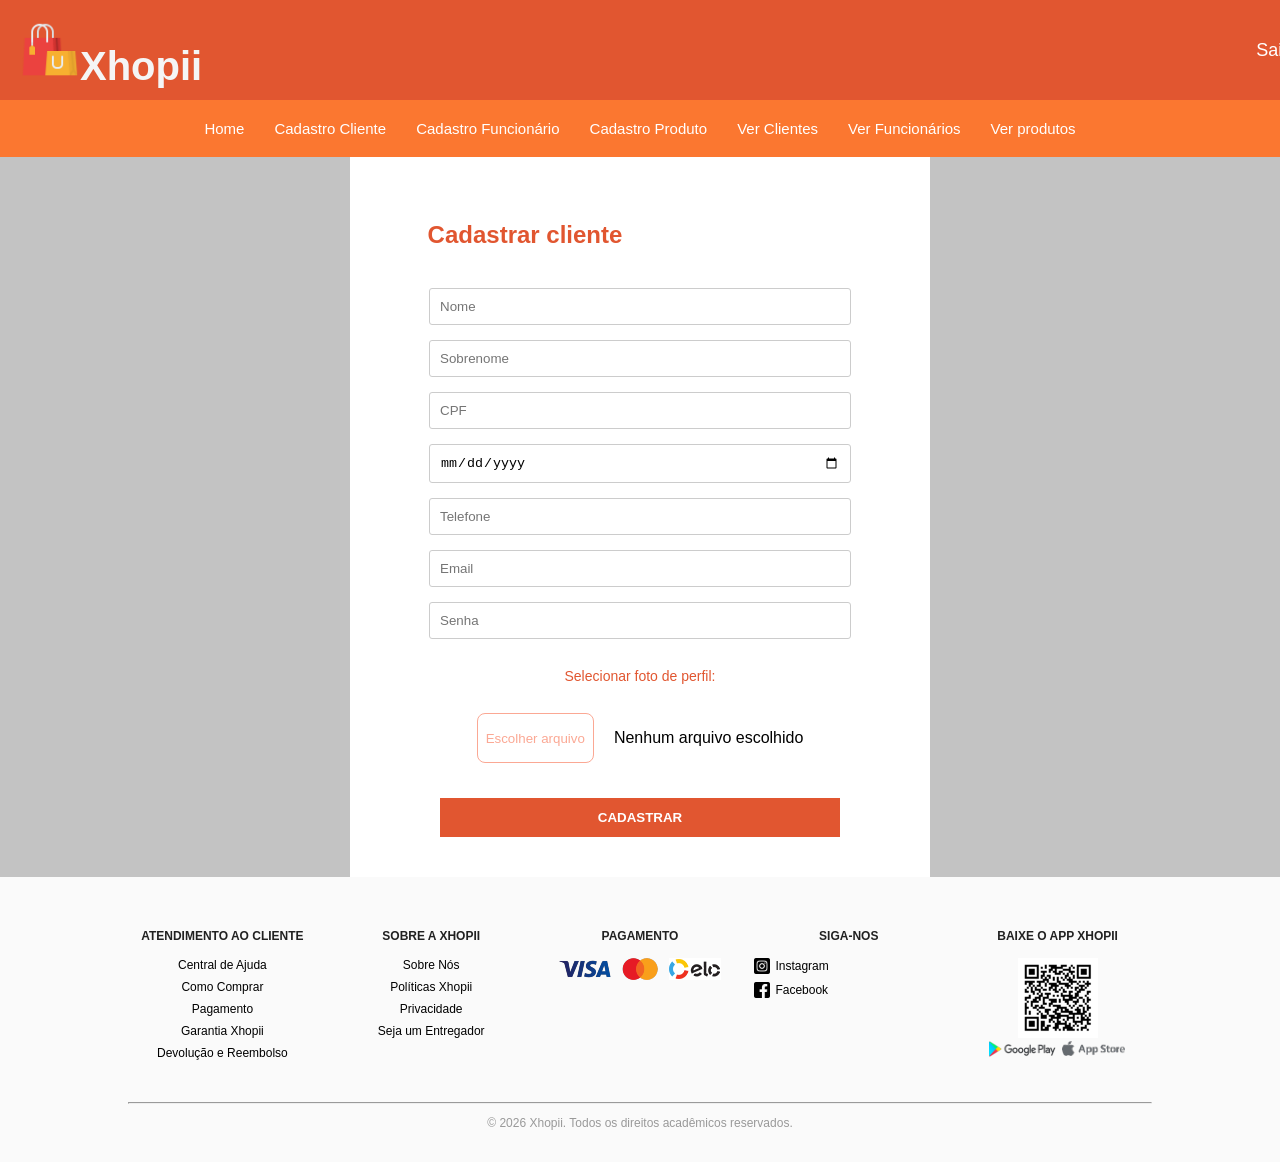
<file: View/cadastrarCliente.html>
<!DOCTYPE html>
<html lang="pt-BR">
<head>

    <meta charset="UTF-8">
    <meta name="viewport" content="width=device-width, initial-scale=1.0">
    <title>Xhopii</title>

    <link rel="shortcut icon" href="../assets/logo.png" type="image/x-icon">

    <link rel="stylesheet" href="../assets/img/cadastrarCliente.css">

</head>

<body class="body">
    
    <!--Início Cabeçalho-->
    
    <header>
        <div class="cabecalho">
            <img class="tamanho-img-logo" src="../assets/img/logo.png">

            <h1>Xhopii</h1>

            <p>Sair</p>
        </div>

    </header>

    <!--Fim cabeçalho-->

       <!--Início barra de navegação-->

    <nav class="barra-navegacao">

        <section class="itens-navegacao">
            <h4>Home</h4>
            <h4>Cadastro Cliente</h4>
            <h4>Cadastro Funcionário</h4>
            <h4>Cadastro Produto</h4>
            <h4>Ver Clientes</h4>
            <h4>Ver Funcionários</h4>
            <h4>Ver produtos</h4>
        </section>

    </nav>

    <!--Fim barra de navegação-->

    <!--Início corpo principal-->

    <article id="corpo-principal">
    
        <section class="tela-branca-formulario">
            
            <form class="formatacao-campos" id="margem-formulario">

                <p id="texto-cadastrar">Cadastrar cliente</p>

                <input type="text" id="nome1" name="nome" placeholder="Nome">

                <input type="text" id="sobrenome" name="sobrenome" placeholder="Sobrenome">

                <input type="string" id="CPF" name="CPF" placeholder="CPF">

                <input type="date" id="dt_nascimento" name="nascimento">

                <input type="string" id="telefone" name="telefone" placeholder="Telefone">

                <input type="string" id="email" name="email" placeholder="Email">

                <input type="password" id="senha" name="senha" placeholder="Senha">

                <p id="texto-botao">Selecionar foto de perfil:</p>

                <div id="botao-arquivo-texto">

                    <button id="botao-arquivo">Escolher arquivo</button>
                    <p>Nenhum arquivo escolhido</p>

                </div>

                <button id="botao-cadastrar">Cadastrar</button>

            </form>


        </section>
    </article>
    <!--Fim do corpo principal-->

    <!--Início rodapé-->
        <footer class="rodape_detalhado">
        <div class="container_footer">
            <div class="coluna_footer">
                <h3>ATENDIMENTO AO CLIENTE</h3>
                <ul>
                    <li>Central de Ajuda</li>
                    <li>Como Comprar</li>
                    <li>Pagamento</li>
                    <li>Garantia Xhopii</li>
                    <li>Devolução e Reembolso</li>
                </ul>
            </div>

            <div class="coluna_footer">
                <h3>SOBRE A XHOPII</h3>
                <ul>
                    <li>Sobre Nós</li>
                    <li>Políticas Xhopii</li>
                    <li>Privacidade</li>
                    <li>Seja um Entregador</li>
                </ul>
            </div>

            <div class="coluna_footer">
                <h3>PAGAMENTO</h3>
                <div class="grid_pagamento">
                    <img src="../assets/img/logo-visa.png" alt="Visa">
                    <img src="../assets/img/logo-mastercard.png" alt="Master">
                    <img src="../assets/img/logo-elo.png" alt="Elo">
                </div>
            </div>

            <div class="coluna_footer">
                <h3>SIGA-NOS</h3>
                <ul class="redes_sociais_lista">
                    <li><img src="../assets/img/logo-instagram.png"> Instagram</li>
                    <li><img src="../assets/img/logo-facebook.png"> Facebook</li>
                </ul>
            </div>

            <div class="coluna_footer">
                <h3>BAIXE O APP XHOPII</h3>
                <div class="container_qrcode">
                    <img src="../assets/img/qr-code.png" alt="QR Code" class="img_qr">
                    <div class="apps_links">
                        <img src="../assets/img/logo-google-play.png" alt="Google Play">
                        <img src="../assets/img/logo-store-apple.png" alt="App Store">
                    </div>
                </div>
            </div>
        </div>
        <div class="copyright">
            <hr>
            <p>&copy; 2026 Xhopii. Todos os direitos acadêmicos reservados.</p>
        </div>
    </footer>

    <!--Fim rodapé-->


    
</body>
</html>
</file>
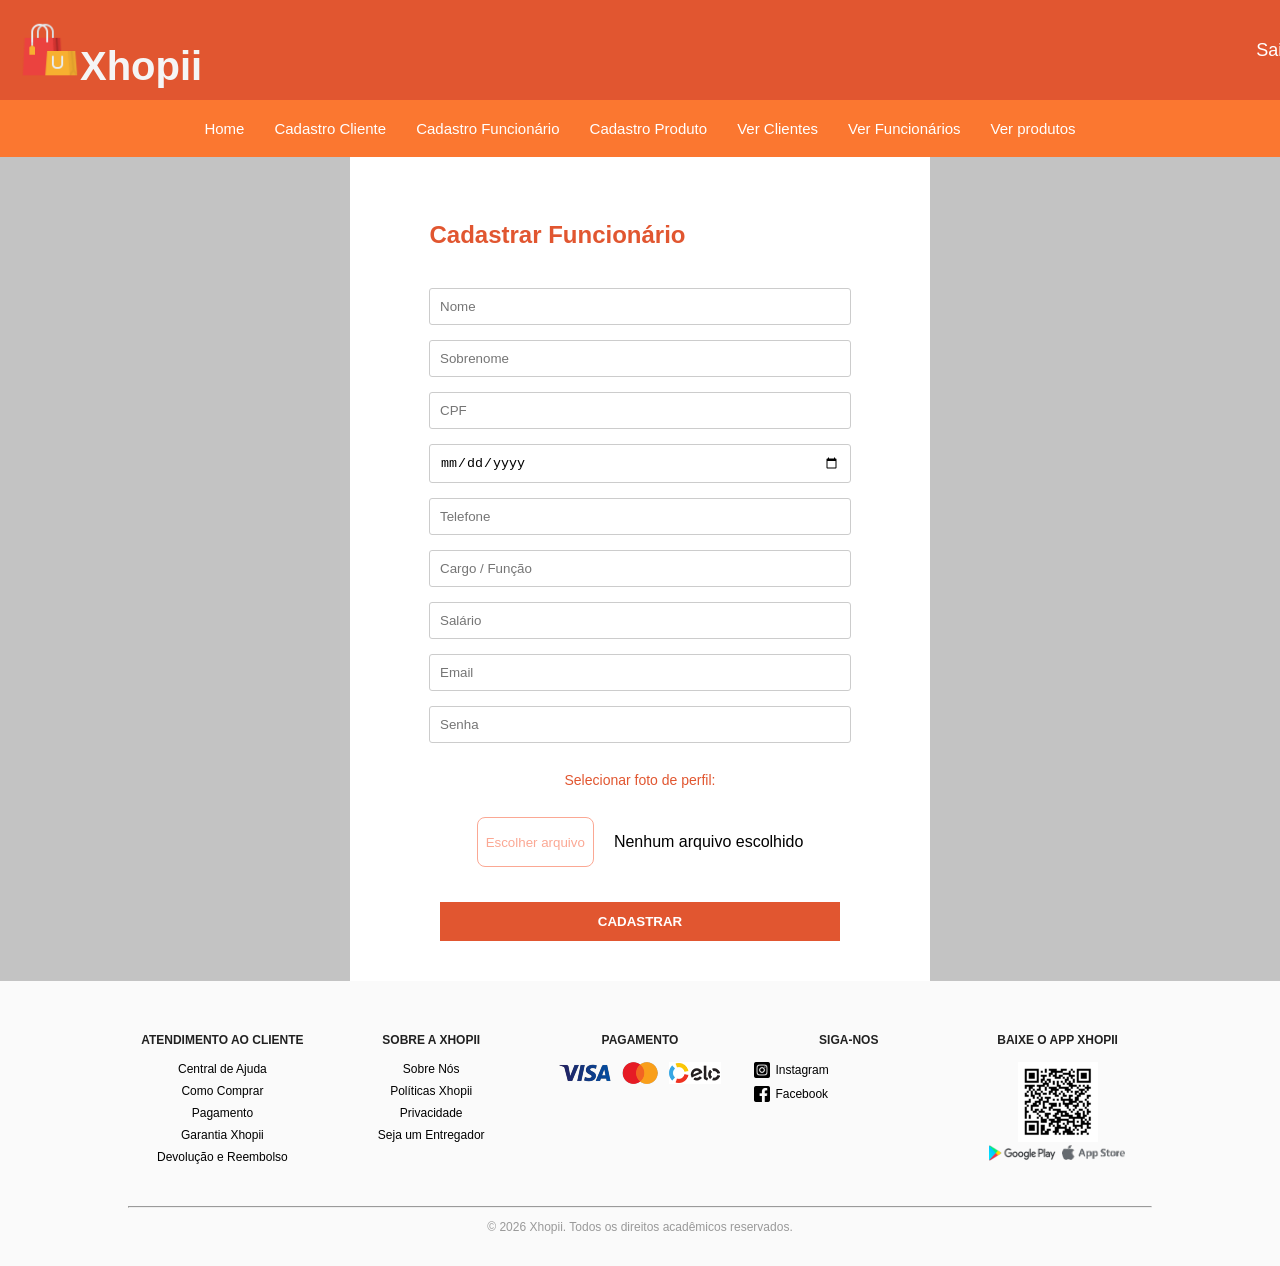
<file: View/cadastrarFuncionario.html>
<!DOCTYPE html>
<html lang="pt-BR">
<head>

    <meta charset="UTF-8">
    <meta name="viewport" content="width=device-width, initial-scale=1.0">
    <title>Xhopii</title>

    <link rel="shortcut icon" href="../assets/logo.png" type="image/x-icon">

    <link rel="stylesheet" href="../assets/img/cadastrarFuncionario.css">

</head>

<body class="body">
    
    <!--Início Cabeçalho-->
    
    <header>
        <div class="cabecalho">
            <img class="tamanho-img-logo" src="../assets/img/logo.png">

            <h1>Xhopii</h1>

            <p>Sair</p>
        </div>

    </header>

    <!--Fim cabeçalho-->

       <!--Início barra de navegação-->

    <nav class="barra-navegacao">

        <section class="itens-navegacao">
            <h4>Home</h4>
            <h4>Cadastro Cliente</h4>
            <h4>Cadastro Funcionário</h4>
            <h4>Cadastro Produto</h4>
            <h4>Ver Clientes</h4>
            <h4>Ver Funcionários</h4>
            <h4>Ver produtos</h4>
        </section>

    </nav>

    <!--Fim barra de navegação-->

    <!--Início corpo principal-->

    <article id="corpo-principal">
    
        <section class="tela-branca-formulario">
            
            <form class="formatacao-campos" id="margem-formulario">

                <p id="texto-cadastrar">Cadastrar Funcionário</p>

                <input type="text" id="nome1" name="nome" placeholder="Nome">

                <input type="text" id="sobrenome" name="sobrenome" placeholder="Sobrenome">

                <input type="string" id="CPF" name="CPF" placeholder="CPF">

                <input type="date" id="dt_nascimento" name="nascimento">

                <input type="string" id="telefone" name="telefone" placeholder="Telefone">

                <input type="string" id="cargo" name="cargo" placeholder="Cargo / Função">

                <input type="int" id="salario" name="salario" placeholder="Salário">

                <input type="string" id="email" name="email" placeholder="Email">

                <input type="password" id="senha" name="senha" placeholder="Senha">

                <p id="texto-botao">Selecionar foto de perfil:</p>

                <div id="botao-arquivo-texto">

                    <button id="botao-arquivo">Escolher arquivo</button>
                    <p>Nenhum arquivo escolhido</p>

                </div>

                <button id="botao-cadastrar">Cadastrar</button>

            </form>


        </section>
    </article>
    <!--Fim do corpo principal-->

    <!--Início rodapé-->
        <footer class="rodape_detalhado">
        <div class="container_footer">
            <div class="coluna_footer">
                <h3>ATENDIMENTO AO CLIENTE</h3>
                <ul>
                    <li>Central de Ajuda</li>
                    <li>Como Comprar</li>
                    <li>Pagamento</li>
                    <li>Garantia Xhopii</li>
                    <li>Devolução e Reembolso</li>
                </ul>
            </div>

            <div class="coluna_footer">
                <h3>SOBRE A XHOPII</h3>
                <ul>
                    <li>Sobre Nós</li>
                    <li>Políticas Xhopii</li>
                    <li>Privacidade</li>
                    <li>Seja um Entregador</li>
                </ul>
            </div>

            <div class="coluna_footer">
                <h3>PAGAMENTO</h3>
                <div class="grid_pagamento">
                    <img src="../assets/img/logo-visa.png" alt="Visa">
                    <img src="../assets/img/logo-mastercard.png" alt="Master">
                    <img src="../assets/img/logo-elo.png" alt="Elo">
                </div>
            </div>

            <div class="coluna_footer">
                <h3>SIGA-NOS</h3>
                <ul class="redes_sociais_lista">
                    <li><img src="../assets/img/logo-instagram.png"> Instagram</li>
                    <li><img src="../assets/img/logo-facebook.png"> Facebook</li>
                </ul>
            </div>

            <div class="coluna_footer">
                <h3>BAIXE O APP XHOPII</h3>
                <div class="container_qrcode">
                    <img src="../assets/img/qr-code.png" alt="QR Code" class="img_qr">
                    <div class="apps_links">
                        <img src="../assets/img/logo-google-play.png" alt="Google Play">
                        <img src="../assets/img/logo-store-apple.png" alt="App Store">
                    </div>
                </div>
            </div>
        </div>
        <div class="copyright">
            <hr>
            <p>&copy; 2026 Xhopii. Todos os direitos acadêmicos reservados.</p>
        </div>
    </footer>

    <!--Fim rodapé-->


    
</body>
</html>
</file>
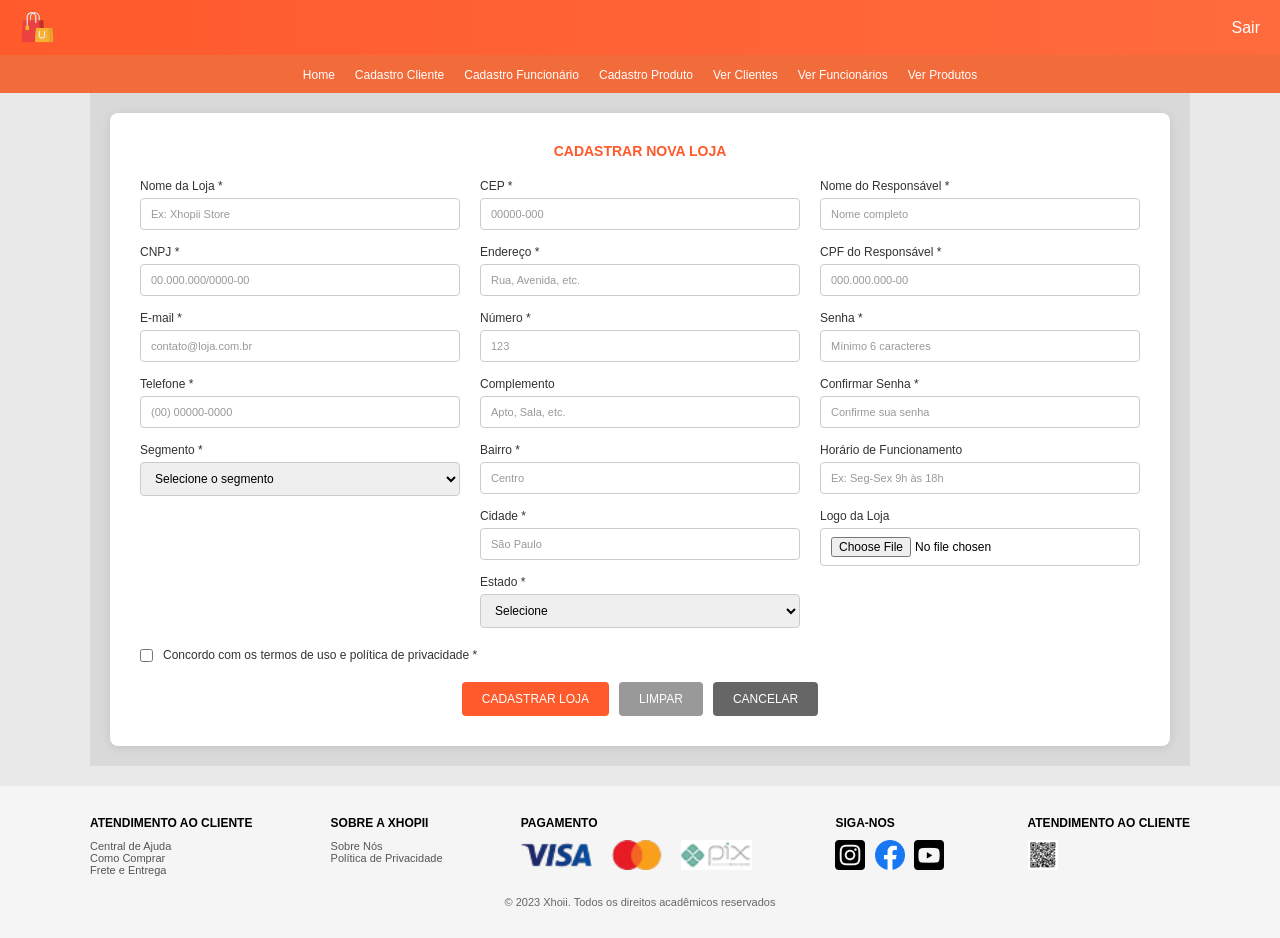
<file: View/cadastrarloja.html>
<!DOCTYPE html>
<html lang="pt-BR">
<head>
    <meta charset="UTF-8">
    <meta name="viewport" content="width=device-width, initial-scale=1.0">
    <title>Xhopii - Cadastrar Loja</title>
    <link rel="stylesheet" href="../assets/img/style5.css">
</head>
<body>

    <header class="topo">
        <div class="logo-area">
            <img src="../assets/img/logo.png" alt="Logo Xhopii">
            <span>Sair</span>
        </div>

        <nav>
            <ul class="menu">
                <li><a href="#">Home</a></li>
                <li><a href="#">Cadastro Cliente</a></li>
                <li><a href="#">Cadastro Funcionário</a></li>
                <li><a href="#">Cadastro Produto</a></li>
                <li><a href="#">Ver Clientes</a></li>
                <li><a href="#">Ver Funcionários</a></li>
                <li><a href="#">Ver Produtos</a></li>
            </ul>
        </nav>
    </header>

    <main>
        <section class="cadastro-section">
            <div class="cadastro-container">
                <h2>CADASTRAR NOVA LOJA</h2>
                
                <form class="form-cadastro" id="formCadastroLoja">
                    <div class="form-grid">
                        <!-- Coluna 1 -->
                        <div class="form-coluna">
                            <div class="form-grupo">
                                <label for="nomeLoja">Nome da Loja *</label>
                                <input type="text" id="nomeLoja" name="nomeLoja" required placeholder="Ex: Xhopii Store">
                            </div>

                            <div class="form-grupo">
                                <label for="cnpj">CNPJ *</label>
                                <input type="text" id="cnpj" name="cnpj" required placeholder="00.000.000/0000-00">
                            </div>

                            <div class="form-grupo">
                                <label for="email">E-mail *</label>
                                <input type="email" id="email" name="email" required placeholder="contato@loja.com.br">
                            </div>

                            <div class="form-grupo">
                                <label for="telefone">Telefone *</label>
                                <input type="tel" id="telefone" name="telefone" required placeholder="(00) 00000-0000">
                            </div>

                            <div class="form-grupo">
                                <label for="segmento">Segmento *</label>
                                <select id="segmento" name="segmento" required>
                                    <option value="">Selecione o segmento</option>
                                    <option value="moda">Moda e Vestuário</option>
                                    <option value="eletronicos">Eletrônicos</option>
                                    <option value="moveis">Móveis e Decoração</option>
                                    <option value="alimentos">Alimentos e Bebidas</option>
                                    <option value="esportes">Esportes e Lazer</option>
                                    <option value="beleza">Beleza e Perfumaria</option>
                                    <option value="outros">Outros</option>
                                </select>
                            </div>
                        </div>

                        <!-- Coluna 2 -->
                        <div class="form-coluna">
                            <div class="form-grupo">
                                <label for="cep">CEP *</label>
                                <input type="text" id="cep" name="cep" required placeholder="00000-000">
                            </div>

                            <div class="form-grupo">
                                <label for="endereco">Endereço *</label>
                                <input type="text" id="endereco" name="endereco" required placeholder="Rua, Avenida, etc.">
                            </div>

                            <div class="form-grupo">
                                <label for="numero">Número *</label>
                                <input type="text" id="numero" name="numero" required placeholder="123">
                            </div>

                            <div class="form-grupo">
                                <label for="complemento">Complemento</label>
                                <input type="text" id="complemento" name="complemento" placeholder="Apto, Sala, etc.">
                            </div>

                            <div class="form-grupo">
                                <label for="bairro">Bairro *</label>
                                <input type="text" id="bairro" name="bairro" required placeholder="Centro">
                            </div>

                            <div class="form-grupo">
                                <label for="cidade">Cidade *</label>
                                <input type="text" id="cidade" name="cidade" required placeholder="São Paulo">
                            </div>

                            <div class="form-grupo">
                                <label for="estado">Estado *</label>
                                <select id="estado" name="estado" required>
                                    <option value="">Selecione</option>
                                    <option value="AC">Acre</option>
                                    <option value="AL">Alagoas</option>
                                    <option value="AP">Amapá</option>
                                    <option value="AM">Amazonas</option>
                                    <option value="BA">Bahia</option>
                                    <option value="CE">Ceará</option>
                                    <option value="DF">Distrito Federal</option>
                                    <option value="ES">Espírito Santo</option>
                                    <option value="GO">Goiás</option>
                                    <option value="MA">Maranhão</option>
                                    <option value="MT">Mato Grosso</option>
                                    <option value="MS">Mato Grosso do Sul</option>
                                    <option value="MG">Minas Gerais</option>
                                    <option value="PA">Pará</option>
                                    <option value="PB">Paraíba</option>
                                    <option value="PR">Paraná</option>
                                    <option value="PE">Pernambuco</option>
                                    <option value="PI">Piauí</option>
                                    <option value="RJ">Rio de Janeiro</option>
                                    <option value="RN">Rio Grande do Norte</option>
                                    <option value="RS">Rio Grande do Sul</option>
                                    <option value="RO">Rondônia</option>
                                    <option value="RR">Roraima</option>
                                    <option value="SC">Santa Catarina</option>
                                    <option value="SP">São Paulo</option>
                                    <option value="SE">Sergipe</option>
                                    <option value="TO">Tocantins</option>
                                </select>
                            </div>
                        </div>

                        <!-- Coluna 3 -->
                        <div class="form-coluna">
                            <div class="form-grupo">
                                <label for="nomeResponsavel">Nome do Responsável *</label>
                                <input type="text" id="nomeResponsavel" name="nomeResponsavel" required placeholder="Nome completo">
                            </div>

                            <div class="form-grupo">
                                <label for="cpfResponsavel">CPF do Responsável *</label>
                                <input type="text" id="cpfResponsavel" name="cpfResponsavel" required placeholder="000.000.000-00">
                            </div>

                            <div class="form-grupo">
                                <label for="senha">Senha *</label>
                                <input type="password" id="senha" name="senha" required placeholder="Mínimo 6 caracteres">
                            </div>

                            <div class="form-grupo">
                                <label for="confirmarSenha">Confirmar Senha *</label>
                                <input type="password" id="confirmarSenha" name="confirmarSenha" required placeholder="Confirme sua senha">
                            </div>

                            <div class="form-grupo">
                                <label for="horarioFuncionamento">Horário de Funcionamento</label>
                                <input type="text" id="horarioFuncionamento" name="horarioFuncionamento" placeholder="Ex: Seg-Sex 9h às 18h">
                            </div>

                            <div class="form-grupo">
                                <label for="logo">Logo da Loja</label>
                                <input type="file" id="logo" name="logo" accept="image/*" class="file-input">
                            </div>
                        </div>
                    </div>

                    <div class="form-grupo form-termos">
                        <label class="checkbox-label">
                            <input type="checkbox" id="termos" name="termos" required>
                            Concordo com os termos de uso e política de privacidade *
                        </label>
                    </div>

                    <div class="form-botoes">
                        <button type="submit" class="btn-cadastrar">CADASTRAR LOJA</button>
                        <button type="reset" class="btn-limpar">LIMPAR</button>
                        <button type="button" class="btn-cancelar" onclick="window.location.href='index.html'">CANCELAR</button>
                    </div>
                </form>
            </div>
        </section>
    </main>

    <footer class="rodape">
        <div class="footer-grid">
            <div>
                <h4>ATENDIMENTO AO CLIENTE</h4>
                <p>Central de Ajuda</p>
                <p>Como Comprar</p>
                <p>Frete e Entrega</p>
            </div>
            <div>
                <h4>SOBRE A XHOPII</h4>
                <p>Sobre Nós</p>
                <p>Política de Privacidade</p>
            </div>
            <div>
                <h4>PAGAMENTO</h4>
                <img src="../assets/img/logo-visa.png">
                <img src="../assets/img/logo-mastercard.png">
                <img src="../assets/img/logo-pix.png">
            </div>
            <div>
                <h4>SIGA-NOS</h4>
                <img src="../assets/img/logo-instagram.png">
                <img src="../assets/img/logo-facebook-cicle.png">
                <img src="../assets/img/logo-youtube.png">
            </div>
            <div>
                <h4>ATENDIMENTO AO CLIENTE</h4>
                <img src="../assets/img/qr-code.png" alt="QR Code">
            </div>
        </div>
        <p class="copyright">© 2023 Xhoii. Todos os direitos acadêmicos reservados</p>
    </footer>

    <script>
        document.getElementById('formCadastroLoja').addEventListener('submit', function(e) {
            e.preventDefault();
            
            const senha = document.getElementById('senha').value;
            const confirmarSenha = document.getElementById('confirmarSenha').value;
            
            if (senha !== confirmarSenha) {
                alert('As senhas não coincidem!');
                return;
            }
            
            if (senha.length < 6) {
                alert('A senha deve ter pelo menos 6 caracteres!');
                return;
            }
            
            alert('Loja cadastrada com sucesso!');
            // Aqui você pode adicionar a lógica para enviar os dados ao servidor
        });

        // Máscaras simples para os campos
        document.getElementById('cnpj').addEventListener('input', function(e) {
            let value = e.target.value.replace(/\D/g, '');
            if (value.length > 14) value = value.slice(0, 14);
            e.target.value = value;
        });

        document.getElementById('cpfResponsavel').addEventListener('input', function(e) {
            let value = e.target.value.replace(/\D/g, '');
            if (value.length > 11) value = value.slice(0, 11);
            e.target.value = value;
        });

        document.getElementById('telefone').addEventListener('input', function(e) {
            let value = e.target.value.replace(/\D/g, '');
            if (value.length > 11) value = value.slice(0, 11);
            e.target.value = value;
        });

        document.getElementById('cep').addEventListener('input', function(e) {
            let value = e.target.value.replace(/\D/g, '');
            if (value.length > 8) value = value.slice(0, 8);
            e.target.value = value;
        });
    </script>
</body>
</html>
</file>
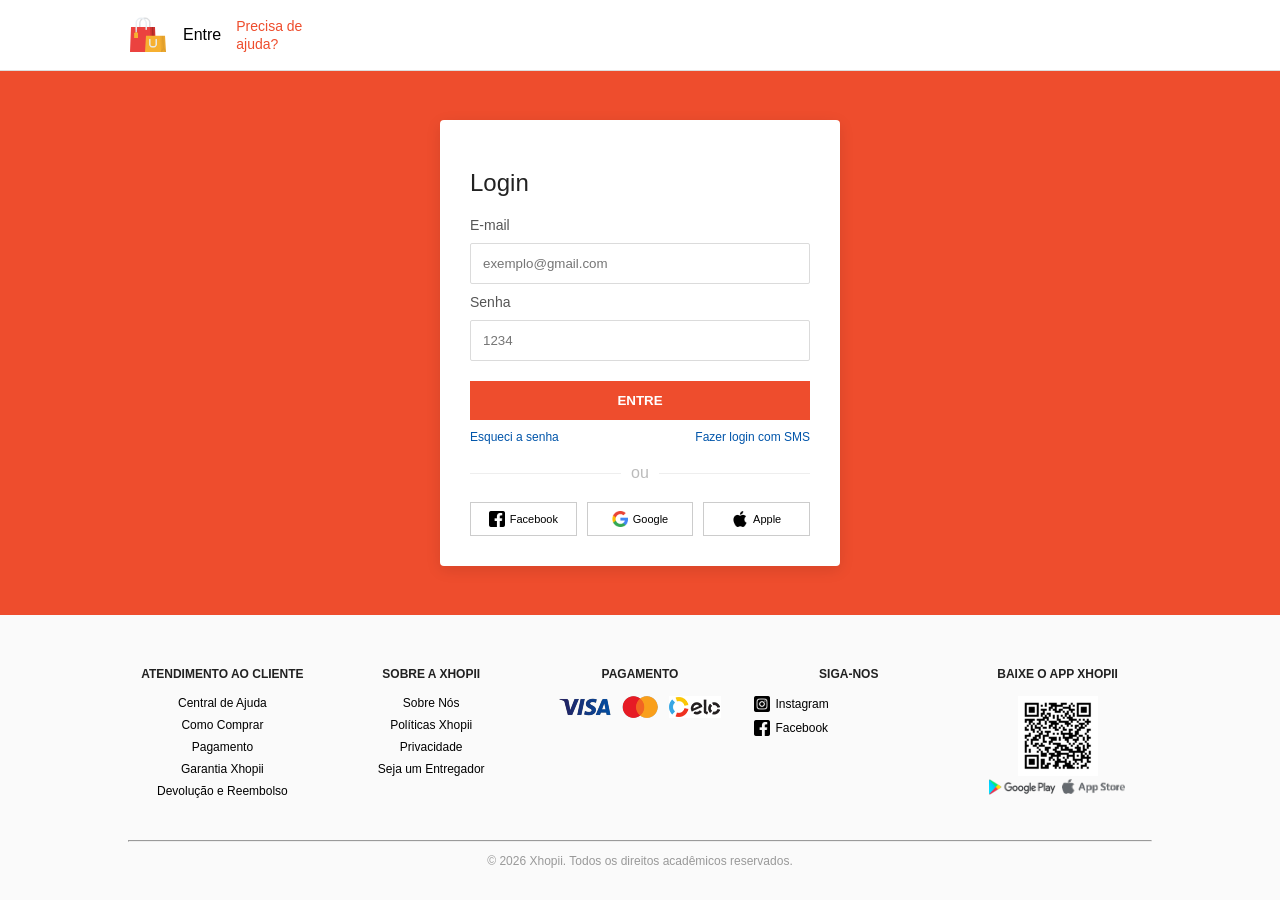
<file: View/login.html>
<!DOCTYPE html>
<html lang="pt-BR">
<head>
    <meta charset="UTF-8">
    <meta name="viewport" content="width=device-width, initial-scale=1.0">
    <link rel="stylesheet" type="text/css" href="../assets/img/style.css">
    <title>Login Xhopii</title>
</head>
<body>
    <header>
        <section class="cabecalho">
            <img src="../assets/img/logo.png" alt="Logo">
            <span>Entre</span>

            <div class="precisa-ajuda">
                <a href="#">Precisa de ajuda?</a>
        </div>
        </section>
    </header>

    <main>
        <section class="centro_pagina">
            <section class="meio">
                <h2>Login</h2>
                <div class="preecher">
                    <label for="email">E-mail</label>
                    <input type="email" id="email" placeholder="exemplo@gmail.com">

                    <label for="senha">Senha</label>
                    <input type="password" id="senha" placeholder="1234">
                </div>

                <button type="button" class="btn-laranja" onclick="location.href='home.html'">
                    Entre
                </button>

                <div class="links-alternativos">
                    <a href="RdefinirSenha.html">Esqueci a senha</a>
                    <a href="#">Fazer login com SMS</a>
                </div>
                
                <div class="separar">
                    <hr> <span>ou</span> <hr>
                </div>
                
                <div class="rede-social">
                    <button type="button"><img src="../assets/img/logo-facebook.png">Facebook</button>
                    <button type="button"><img src="../assets/img/logo-google.png">Google</button>
                    <button type="button"><img src="../assets/img/logo-apple.png">Apple</button>
                </div>
            </section>
        </section>
    </main>

    <footer class="rodape_detalhado">
        <div class="container_footer">
            <div class="coluna_footer">
                <h3>ATENDIMENTO AO CLIENTE</h3>
                <ul>
                    <li>Central de Ajuda</li>
                    <li>Como Comprar</li>
                    <li>Pagamento</li>
                    <li>Garantia Xhopii</li>
                    <li>Devolução e Reembolso</li>
                </ul>
            </div>

            <div class="coluna_footer">
                <h3>SOBRE A XHOPII</h3>
                <ul>
                    <li>Sobre Nós</li>
                    <li>Políticas Xhopii</li>
                    <li>Privacidade</li>
                    <li>Seja um Entregador</li>
                </ul>
            </div>

            <div class="coluna_footer">
                <h3>PAGAMENTO</h3>
                <div class="grid_pagamento">
                    <img src="../assets/img/logo-visa.png" alt="Visa">
                    <img src="../assets/img/logo-mastercard.png" alt="Master">
                    <img src="../assets/img/logo-elo.png" alt="Elo">
                </div>
            </div>

            <div class="coluna_footer">
                <h3>SIGA-NOS</h3>
                <ul class="redes_sociais_lista">
                    <li><img src="../assets/img/logo-instagram.png"> Instagram</li>
                    <li><img src="../assets/img/logo-facebook.png"> Facebook</li>
                </ul>
            </div>

            <div class="coluna_footer">
                <h3>BAIXE O APP XHOPII</h3>
                <div class="container_qrcode">
                    <img src="../assets/img/qr-code.png" alt="QR Code" class="img_qr">
                    <div class="apps_links">
                        <img src="../assets/img/logo-google-play.png" alt="Google Play">
                        <img src="../assets/img/logo-store-apple.png" alt="App Store">
                    </div>
                </div>
            </div>
        </div>
        <div class="copyright">
            <hr>
            <p>&copy; 2026 Xhopii. Todos os direitos acadêmicos reservados.</p>
        </div>
    </footer>
</body>
</html>
</file>
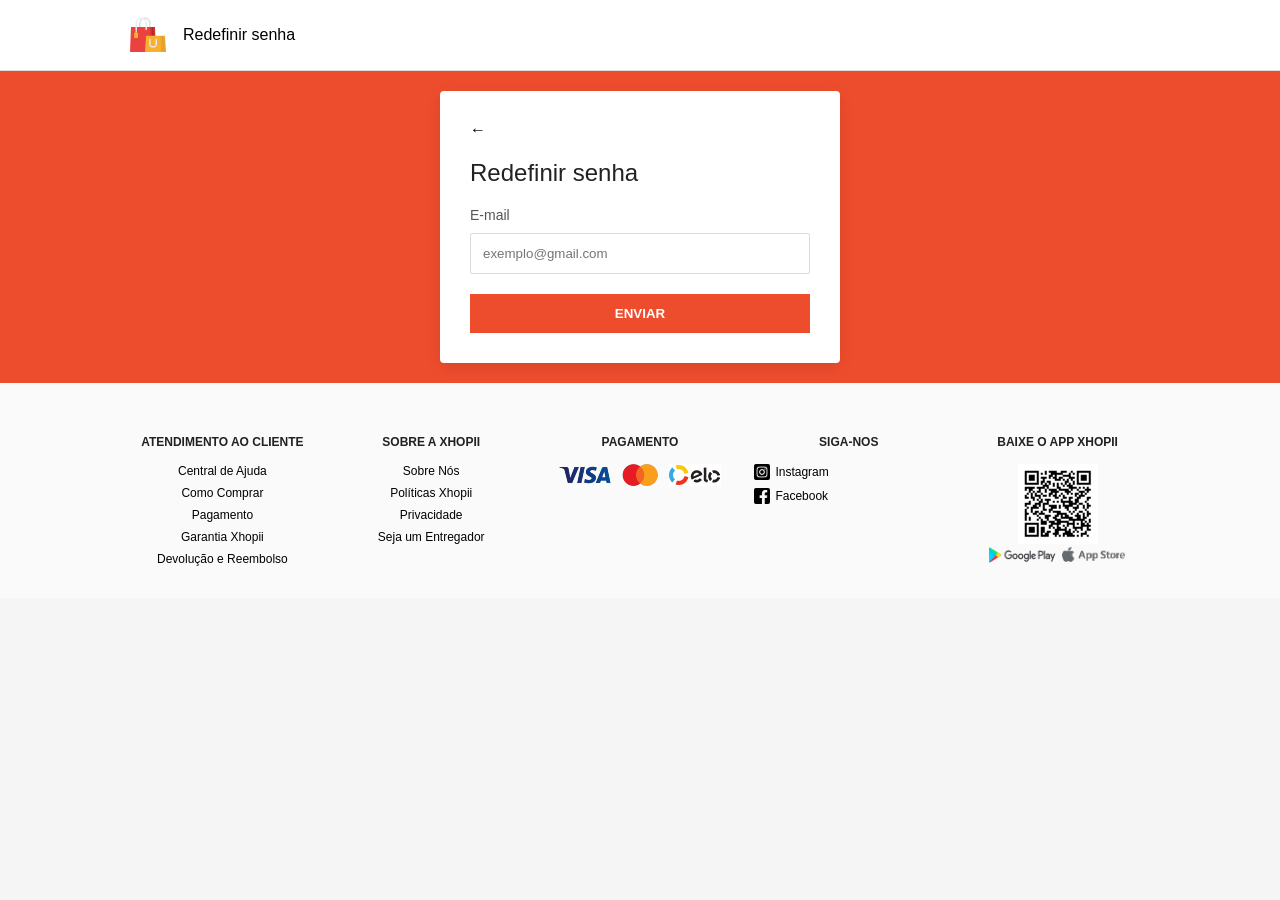
<file: View/RdefinirSenha.html>
<!DOCTYPE html>
<html lang="en">
<head>
    <meta charset="UTF-8">
    <link rel="stylesheet" href="../assets/img/style.css">
    <title>Document</title>
</head>
<body>
    <header>
        <section class="cabecalho">
            <img src="../assets/img/logo.png" alt="Logo">
            <span>Redefinir senha</span>
        </section>

        <main>
        <section class="centro_pagina">
            <section class="meio">
                <a href="login.html" class="btn-voltar">&#8592</a>
                <h2>Redefinir senha</h2>
                <div class="preecher">
                    <label for="email">E-mail</label>
                    <input type="email" id="email" placeholder="exemplo@gmail.com">
                </div>
                <button type="button" class="btn-laranja" onclick="location.href='home.html'">
                    Enviar
                </button>
            </section>
        </section>
    </main>

    <footer class="rodape_detalhado">
        <div class="container_footer">
            <div class="coluna_footer">
                <h3>ATENDIMENTO AO CLIENTE</h3>
                <ul>
                    <li>Central de Ajuda</li>
                    <li>Como Comprar</li>
                    <li>Pagamento</li>
                    <li>Garantia Xhopii</li>
                    <li>Devolução e Reembolso</li>
                </ul>
            </div>

            <div class="coluna_footer">
                <h3>SOBRE A XHOPII</h3>
                <ul>
                    <li>Sobre Nós</li>
                    <li>Políticas Xhopii</li>
                    <li>Privacidade</li>
                    <li>Seja um Entregador</li>
                </ul>
            </div>

            <div class="coluna_footer">
                <h3>PAGAMENTO</h3>
                <div class="grid_pagamento">
                    <img src="../assets/img/logo-visa.png" alt="Visa">
                    <img src="../assets/img/logo-mastercard.png" alt="Master">
                    <img src="../assets/img/logo-elo.png" alt="Elo">
                </div>
            </div>

            <div class="coluna_footer">
                <h3>SIGA-NOS</h3>
                <ul class="redes_sociais_lista">
                    <li><img src="../assets/img/logo-instagram.png"> Instagram</li>
                    <li><img src="../assets/img/logo-facebook.png"> Facebook</li>
                </ul>
            </div>

            <div class="coluna_footer">
                <h3>BAIXE O APP XHOPII</h3>
                <div class="container_qrcode">
                    <img src="../assets/img/qr-code.png" alt="QR Code" class="img_qr">
                    <div class="apps_links">
                        <img src="../assets/img/logo-google-play.png" alt="Google Play">
                        <img src="../assets/img/logo-store-apple.png" alt="App Store">
                    </div>
                </div>
            </div>
        </div>
    </footer>
</body>
</html>
</file>
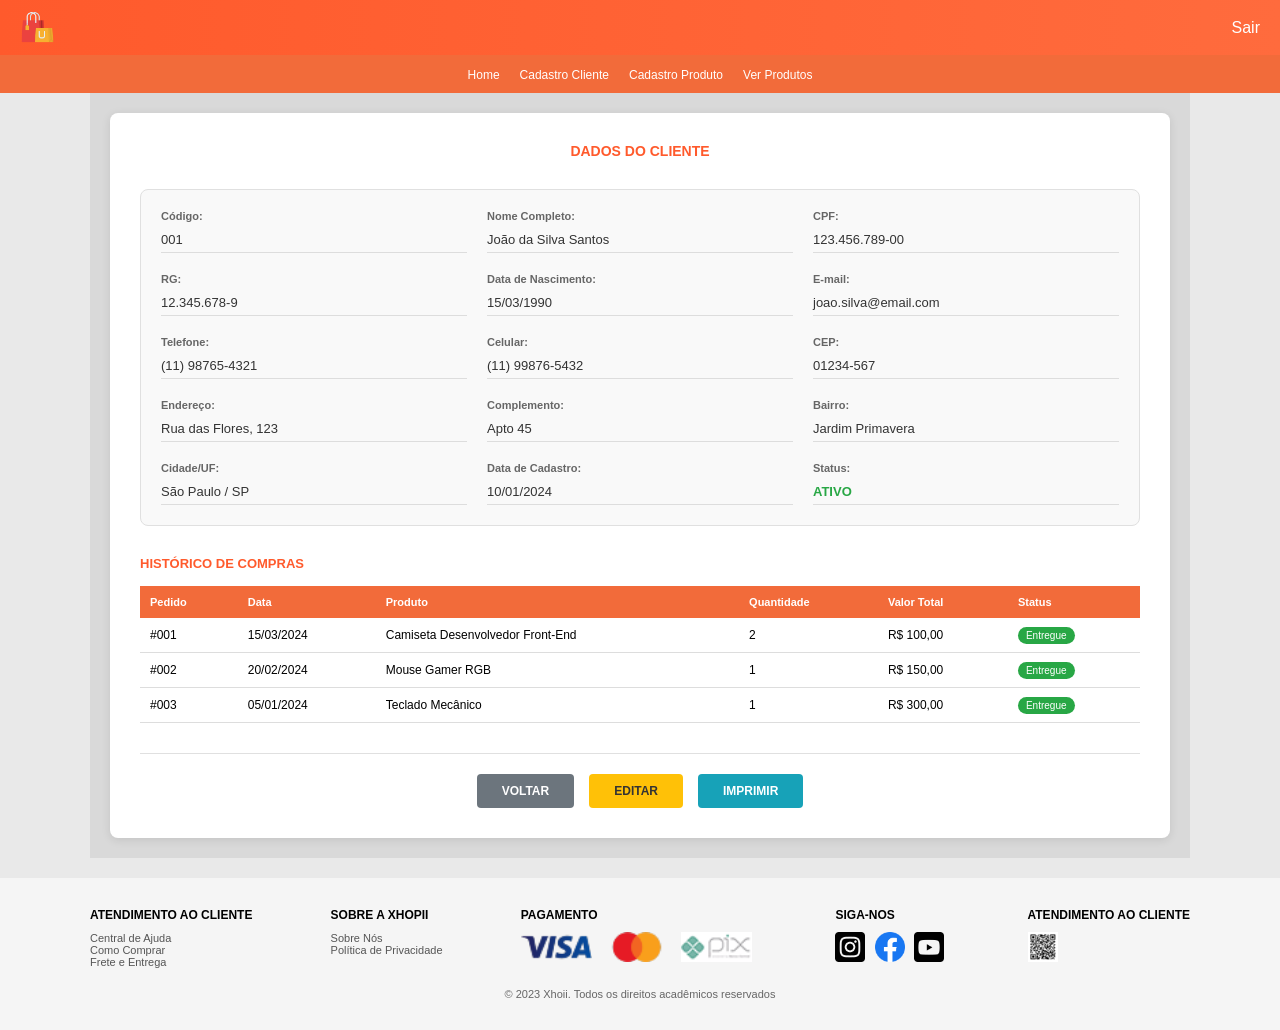
<file: View/visualizarcliente.html>
<!DOCTYPE html>
<html lang="pt-BR">
<head>
    <meta charset="UTF-8">
    <meta name="viewport" content="width=device-width, initial-scale=1.0">
    <title>Xhopii - Visualizar Cliente</title>
    <link rel="stylesheet" href="../assets/img/style6.css ">
</head>
<body>

    <header class="topo">
        <div class="logo-area">
            <img src="../assets/img/logo.png" alt="Logo Xhopii">
            <span>Sair</span>
        </div>

        <nav>
            <ul class="menu">
                <li><a href="home.html">Home</a></li>
                <li><a href="cadastrarCliente.html">Cadastro Cliente</a></li>
                <li><a href="CadastroProduto.html">Cadastro Produto</a></li>
                <li><a href="home.html">Ver Produtos</a></li>
            </ul>
        </nav>
    </header>

    <main>
        <section class="visualizar-section">
            <div class="visualizar-container">
                <h2>DADOS DO CLIENTE</h2>
                
                <div class="cliente-info">
                    <div class="info-grid">
                        <div class="info-item">
                            <label>Código:</label>
                            <span>001</span>
                        </div>
                        
                        <div class="info-item">
                            <label>Nome Completo:</label>
                            <span>João da Silva Santos</span>
                        </div>
                        
                        <div class="info-item">
                            <label>CPF:</label>
                            <span>123.456.789-00</span>
                        </div>
                        
                        <div class="info-item">
                            <label>RG:</label>
                            <span>12.345.678-9</span>
                        </div>
                        
                        <div class="info-item">
                            <label>Data de Nascimento:</label>
                            <span>15/03/1990</span>
                        </div>
                        
                        <div class="info-item">
                            <label>E-mail:</label>
                            <span>joao.silva@email.com</span>
                        </div>
                        
                        <div class="info-item">
                            <label>Telefone:</label>
                            <span>(11) 98765-4321</span>
                        </div>
                        
                        <div class="info-item">
                            <label>Celular:</label>
                            <span>(11) 99876-5432</span>
                        </div>
                        
                        <div class="info-item">
                            <label>CEP:</label>
                            <span>01234-567</span>
                        </div>
                        
                        <div class="info-item">
                            <label>Endereço:</label>
                            <span>Rua das Flores, 123</span>
                        </div>
                        
                        <div class="info-item">
                            <label>Complemento:</label>
                            <span>Apto 45</span>
                        </div>
                        
                        <div class="info-item">
                            <label>Bairro:</label>
                            <span>Jardim Primavera</span>
                        </div>
                        
                        <div class="info-item">
                            <label>Cidade/UF:</label>
                            <span>São Paulo / SP</span>
                        </div>
                        
                        <div class="info-item">
                            <label>Data de Cadastro:</label>
                            <span>10/01/2024</span>
                        </div>
                        
                        <div class="info-item">
                            <label>Status:</label>
                            <span class="status-ativo">ATIVO</span>
                        </div>
                    </div>
                </div>

                <div class="historico-compras">
                    <h3>HISTÓRICO DE COMPRAS</h3>
                    <table class="tabela-historico">
                        <thead>
                            <tr>
                                <th>Pedido</th>
                                <th>Data</th>
                                <th>Produto</th>
                                <th>Quantidade</th>
                                <th>Valor Total</th>
                                <th>Status</th>
                            </tr>
                        </thead>
                        <tbody>
                            <tr>
                                <td>#001</td>
                                <td>15/03/2024</td>
                                <td>Camiseta Desenvolvedor Front-End</td>
                                <td>2</td>
                                <td>R$ 100,00</td>
                                <td><span class="status-entregue">Entregue</span></td>
                            </tr>
                            <tr>
                                <td>#002</td>
                                <td>20/02/2024</td>
                                <td>Mouse Gamer RGB</td>
                                <td>1</td>
                                <td>R$ 150,00</td>
                                <td><span class="status-entregue">Entregue</span></td>
                            </tr>
                            <tr>
                                <td>#003</td>
                                <td>05/01/2024</td>
                                <td>Teclado Mecânico</td>
                                <td>1</td>
                                <td>R$ 300,00</td>
                                <td><span class="status-entregue">Entregue</span></td>
                            </tr>
                        </tbody>
                    </table>
                </div>

                <div class="botoes-acao">
                    <button class="btn-voltar" onclick="window.history.back()">VOLTAR</button>
                    <button class="btn-editar" onclick="window.location.href='editar-cliente.html'">EDITAR</button>
                    <button class="btn-imprimir" onclick="window.print()">IMPRIMIR</button>
                </div>
            </div>
        </section>
    </main>

    <footer class="rodape">
        <div class="footer-grid">
            <div>
                <h4>ATENDIMENTO AO CLIENTE</h4>
                <p>Central de Ajuda</p>
                <p>Como Comprar</p>
                <p>Frete e Entrega</p>
            </div>
            <div>
                <h4>SOBRE A XHOPII</h4>
                <p>Sobre Nós</p>
                <p>Política de Privacidade</p>
            </div>
            <div>
                <h4>PAGAMENTO</h4>
                <img src="../assets/img/logo-visa.png">
                <img src="../assets/img/logo-mastercard.png">
                <img src="../assets/img/logo-pix.png">
            </div>
            <div>
                <h4>SIGA-NOS</h4>
                <img src="../assets/img/logo-instagram.png">
                <img src="../assets/img/logo-facebook-cicle.png">
                <img src="../assets/img/logo-youtube.png">
            </div>
            <div>
                <h4>ATENDIMENTO AO CLIENTE</h4>
                <img src="../assets/img/qr-code.png" alt="QR Code">
            </div>
        </div>
        <p class="copyright">© 2023 Xhoii. Todos os direitos acadêmicos reservados</p>
    </footer>

</body>
</html>
</file>
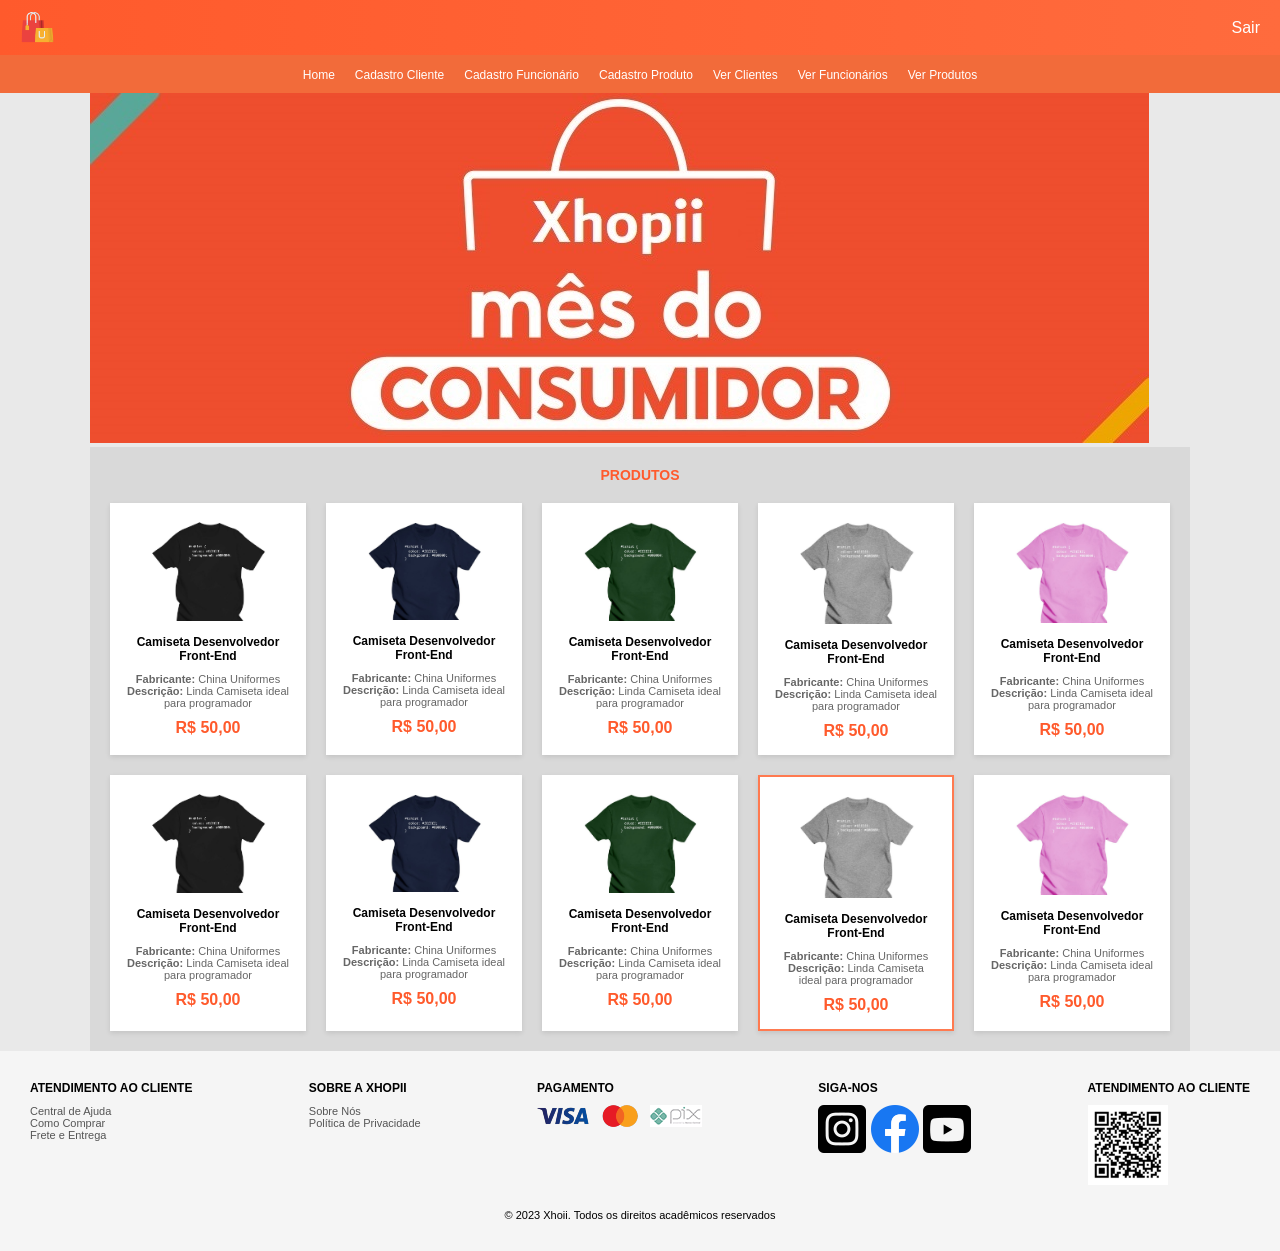
<file: View/visualizarproduto.html>
<!DOCTYPE html>
<html lang="pt-BR">
<head>
    <meta charset="UTF-8">
    <meta name="viewport" content="width=device-width, initial-scale=1.0">
    <title>Xhopii - Produtos</title>
    <link rel="stylesheet" href="../assets/img/style4.css">
</head>
<body>

    <header class="topo">
        <div class="logo-area">
            <img src="../assets/img/logo.png" alt="Logo Xhopii">
            <span>Sair</span>
        </div>

        <nav>
            <ul class="menu">
                <li><a href="#">Home</a></li>
                <li><a href="#">Cadastro Cliente</a></li>
                <li><a href="#">Cadastro Funcionário</a></li>
                <li><a href="#">Cadastro Produto</a></li>
                <li><a href="#">Ver Clientes</a></li>
                <li><a href="#">Ver Funcionários</a></li>
                <li><a href="#">Ver Produtos</a></li>
            </ul>
        </nav>
    </header>

    <main>
        <section class="carousel-section">
            <div id="carouselExample" class="carousel slide" data-bs-ride="carousel">
                <div class="carousel-inner">
                    <div class="carousel-item active">
                        <img src="../assets/img/carousel-1.jpg" class="d-block w-100" alt="Banner 1">
                    <!--</div>
                    <div class="carousel-item">
                        <img src="../assets/img/carousel-2.jpg" class="d-block w-100" alt="Banner 2">
                    </div>
                    <div class="carousel-item">
                        <img src="../assets/img/carousel-3.jpg" class="d-block w-100" alt="Banner 3">
                    </div>
                    <div class="carousel-item">
                        <img src="../assets/img/carousel-4.jpg" class="d-block w-100" alt="Banner 4">
                    </div> -->
                </div>
            </div>
        </section>

        <section class="produtos">
            <h2>PRODUTOS</h2>
            <div class="grid-produtos">
                <article class="card-produto">
                    <img src="../assets/img/produto1.png" alt="Produto 1">
                    <h3>Camiseta Desenvolvedor Front-End</h3>
                    <p><strong>Fabricante:</strong> China Uniformes</p>
                    <p><strong>Descrição:</strong> Linda Camiseta ideal para programador</p>
                    <span>R$ 50,00</span>
                </article>

                <article class="card-produto"><img src="../assets/img/produto2.png"><h3>Camiseta Desenvolvedor Front-End</h3><p><strong>Fabricante:</strong> China Uniformes</p><p><strong>Descrição:</strong> Linda Camiseta ideal para programador</p><span>R$ 50,00</span></article>
                <article class="card-produto"><img src="../assets/img/produto3.png"><h3>Camiseta Desenvolvedor Front-End</h3><p><strong>Fabricante:</strong> China Uniformes</p><p><strong>Descrição:</strong> Linda Camiseta ideal para programador</p><span>R$ 50,00</span></article>
                <article class="card-produto"><img src="../assets/img/produto4.png"><h3>Camiseta Desenvolvedor Front-End</h3><p><strong>Fabricante:</strong> China Uniformes</p><p><strong>Descrição:</strong> Linda Camiseta ideal para programador</p><span>R$ 50,00</span></article>
                <article class="card-produto"><img src="../assets/img/produto5.png"><h3>Camiseta Desenvolvedor Front-End</h3><p><strong>Fabricante:</strong> China Uniformes</p><p><strong>Descrição:</strong> Linda Camiseta ideal para programador</p><span>R$ 50,00</span></article>

                <article class="card-produto"><img src="../assets/img/produto1.png"><h3>Camiseta Desenvolvedor Front-End</h3><p><strong>Fabricante:</strong> China Uniformes</p><p><strong>Descrição:</strong> Linda Camiseta ideal para programador</p><span>R$ 50,00</span></article>
                <article class="card-produto"><img src="../assets/img/produto2.png"><h3>Camiseta Desenvolvedor Front-End</h3><p><strong>Fabricante:</strong> China Uniformes</p><p><strong>Descrição:</strong> Linda Camiseta ideal para programador</p><span>R$ 50,00</span></article>
                <article class="card-produto"><img src="../assets/img/produto3.png"><h3>Camiseta Desenvolvedor Front-End</h3><p><strong>Fabricante:</strong> China Uniformes</p><p><strong>Descrição:</strong> Linda Camiseta ideal para programador</p><span>R$ 50,00</span></article>
                <article class="card-produto destaque"><img src="../assets/img/produto4.png"><h3>Camiseta Desenvolvedor Front-End</h3><p><strong>Fabricante:</strong> China Uniformes</p><p><strong>Descrição:</strong> Linda Camiseta ideal para programador</p><span>R$ 50,00</span></article>
                <article class="card-produto"><img src="../assets/img/produto5.png"><h3>Camiseta Desenvolvedor Front-End</h3><p><strong>Fabricante:</strong> China Uniformes</p><p><strong>Descrição:</strong> Linda Camiseta ideal para programador</p><span>R$ 50,00</span></article>
            </div>
        </section>
    </main>

    <footer class="rodape">
        <div class="footer-grid">
            <div>
                <h4>ATENDIMENTO AO CLIENTE</h4>
                <p>Central de Ajuda</p>
                <p>Como Comprar</p>
                <p>Frete e Entrega</p>
            </div>
            <div>
                <h4>SOBRE A XHOPII</h4>
                <p>Sobre Nós</p>
                <p>Política de Privacidade</p>
            </div>
            <div>
                <h4>PAGAMENTO</h4>
                <img src="../assets/img/logo-visa.png">
                <img src="../assets/img/logo-mastercard.png">
                <img src="../assets/img/logo-pix.png">
            </div>
            <div>
                <h4>SIGA-NOS</h4>
                <img src="../assets/img/logo-instagram.png">
                <img src="../assets/img/logo-facebook-cicle.png">
                <img src="../assets/img/logo-youtube.png">
            </div>
            <div>
                <h4>ATENDIMENTO AO CLIENTE</h4>
                <img src="../assets/img/qr-code.png" alt="QR Code">
            </div>
        </div>
        <p class="copyright">© 2023 Xhoii. Todos os direitos acadêmicos reservados</p>
    </footer>

    <script src="https://cdn.jsdelivr.net/npm/bootstrap@5.3.3/dist/js/bootstrap.bundle.min.js"></script>
</body>
</html>
</file>
<file: assets/img/cadastrarCliente.css>
/*inicio tags documento inteiro*/
.body {
    margin: 0;
    font-family: Arial, Helvetica, sans-serif;
}

/*Início cabeçalho*/
.cabecalho {
    background-color: rgb(225, 86, 48);
    width: 100%;
    height: 100px;
    display: flex;
    align-items: center;
    padding: 20px;
    box-sizing: border-box;
}

.cabecalho h1 {
    color: rgb(245, 245, 245);
    display: flex;
    font-size: 40px;
    margin-top: 60px;
}

.cabecalho p {
    color: rgb(255, 255, 255);
    font-size: 18px;
    margin: 85%;
    cursor: pointer;
}

.tamanho-img-logo {
    width: 60px;
    height: 60px;
}

/*Início barra navegação*/
.barra-navegacao {
    background-color: rgb(251, 119, 48);
}

.itens-navegacao {
    display: flex;
    justify-content: center;
    gap: 30px;
}

.itens-navegacao h4 {
    color: rgb(255, 255, 255);
    font-weight: normal;
    font-size: 15px;
}

/*Início corpo principal*/
#corpo-principal {
    background-color: rgb(195, 195, 195);
    display: flex;
    justify-content: center;
    align-items: center;
}

/*Início formulário*/
.tela-branca-formulario {
    background-color: rgb(255, 255, 255);
    width: 500px;
    padding: 40px;
}

.formatacao-campos {
    display: flex;
    flex-direction: column;
    align-items: center;
    gap: 15px;
    width: 100%;
}

#texto-cadastrar {
    color: rgb(225, 86, 48);
    font-size: 24px;
    font-weight: bold;
    margin-left: -46%;
}

.formatacao-campos input {
    width: 80%;
    padding: 10px;
    border: 1px solid #ccc;
    border-radius: 3px;
}

/*Botões*/
#texto-botao {
    color: rgb(225, 86, 48);
    font-size: 14px;
}

#botao-arquivo {
    background-color: rgb(255, 255, 255);
    border: 1px solid rgb(251, 168, 148);
    padding: 8px;
    border-radius: 8px;
    color: rgb(251, 168, 148);
    cursor: pointer;
}

#botao-arquivo-texto {
    display: flex;
    flex-direction: row;
    gap: 20px;
}

#botao-cadastrar {
    color: rgb(255, 255, 255);
    background-color: rgb(225, 86, 48);
    width: 80%;
    padding: 12px;
    border: none;
    font-weight: bold;
    text-transform: uppercase;
    cursor: pointer;
    margin-top: 20px;
}

/*Rodapé*/

footer 
{
    background-color: rgb(245, 245, 245);
    text-align: center;
    padding: 15px;
    font-size: 12px;
    color: rgb(102, 102, 102);
}
.rodape_detalhado 
{
    background-color: rgb(250, 250, 250);
    padding: 40px 10% 20px 10%;
}

.container_footer 
{
    display: grid;
    grid-template-columns: repeat(5, 1fr);
    gap: 20px;
}

.coluna_footer h3 
{
    font-size: 12px;
    color: rgb(0, 0, 0, 0.87);
    margin-bottom: 15px;
}

.coluna_footer ul 
{
    list-style: none;
    padding: 0;
    font-size: 12px;
    color: rgb(0, 0, 0);
}

.coluna_footer li 
{ 
    margin-bottom: 8px; 
}

.redes_sociais_lista li 
{
    display: flex; align-items: center; gap: 5px; 
}

.redes_sociais_lista img 
{
    width: 16px;
}

.copyright 
{
    text-align: center;
    margin-top: 30px;
    font-size: 12px;
    color: rgb(153, 153, 153);
}
.btn-voltar
{
    color: rgb(0, 0, 0);
    text-decoration: none;
}
</file>
<file: assets/img/cadastrarFuncionario.css>
/*inicio tags documento inteiro*/
.body {
    margin: 0;
    font-family: Arial, Helvetica, sans-serif;
}

/*Início cabeçalho*/
.cabecalho {
    background-color: rgb(225, 86, 48);
    width: 100%;
    height: 100px;
    display: flex;
    align-items: center;
    padding: 20px;
    box-sizing: border-box;
}

.cabecalho h1 {
    color: rgb(245, 245, 245);
    display: flex;
    font-size: 40px;
    margin-top: 60px;
}

.cabecalho p {
    color: rgb(255, 255, 255);
    font-size: 18px;
    margin: 85%;
    cursor: pointer;
}

.tamanho-img-logo {
    width: 60px;
    height: 60px;
}

/*Início barra navegação*/
.barra-navegacao {
    background-color: rgb(251, 119, 48);
}

.itens-navegacao {
    display: flex;
    justify-content: center;
    gap: 30px;
}

.itens-navegacao h4 {
    color: rgb(255, 255, 255);
    font-weight: normal;
    font-size: 15px;
}

/*Início corpo principal*/
#corpo-principal {
    background-color: rgb(195, 195, 195);
    display: flex;
    justify-content: center;
    align-items: center;
}

/*Início formulário*/
.tela-branca-formulario {
    background-color: rgb(255, 255, 255);
    width: 500px;
    padding: 40px;
}

.formatacao-campos {
    display: flex;
    flex-direction: column;
    align-items: center;
    gap: 15px;
    width: 100%;
}

#texto-cadastrar {
    color: rgb(225, 86, 48);
    font-size: 24px;
    font-weight: bold;
    margin-left: -33%;
}

.formatacao-campos input {
    width: 80%;
    padding: 10px;
    border: 1px solid #ccc;
    border-radius: 3px;
}

/*Botões*/
#texto-botao {
    color: rgb(225, 86, 48);
    font-size: 14px;
}

#botao-arquivo {
    background-color: rgb(255, 255, 255);
    border: 1px solid rgb(251, 168, 148);
    padding: 8px;
    border-radius: 8px;
    color: rgb(251, 168, 148);
    cursor: pointer;
}

#botao-arquivo-texto {
    display: flex;
    flex-direction: row;
    gap: 20px;
}

#botao-cadastrar {
    color: rgb(255, 255, 255);
    background-color: rgb(225, 86, 48);
    width: 80%;
    padding: 12px;
    border: none;
    font-weight: bold;
    text-transform: uppercase;
    cursor: pointer;
    margin-top: 20px;
}

/*Rodapé*/

footer 
{
    background-color: rgb(245, 245, 245);
    text-align: center;
    padding: 15px;
    font-size: 12px;
    color: rgb(102, 102, 102);
}
.rodape_detalhado 
{
    background-color: rgb(250, 250, 250);
    padding: 40px 10% 20px 10%;
}

.container_footer 
{
    display: grid;
    grid-template-columns: repeat(5, 1fr);
    gap: 20px;
}

.coluna_footer h3 
{
    font-size: 12px;
    color: rgb(0, 0, 0, 0.87);
    margin-bottom: 15px;
}

.coluna_footer ul 
{
    list-style: none;
    padding: 0;
    font-size: 12px;
    color: rgb(0, 0, 0);
}

.coluna_footer li 
{ 
    margin-bottom: 8px; 
}

.redes_sociais_lista li 
{
    display: flex; align-items: center; gap: 5px; 
}

.redes_sociais_lista img 
{
    width: 16px;
}

.copyright 
{
    text-align: center;
    margin-top: 30px;
    font-size: 12px;
    color: rgb(153, 153, 153);
}
.btn-voltar
{
    color: rgb(0, 0, 0);
    text-decoration: none;
}
</file>
<file: assets/img/style5.css>
* {
    margin: 0;
    padding: 0;
    box-sizing: border-box;
    font-family: Arial, sans-serif;
}

body {
    background: #e9e9e9;
}

/* Cabeçalho - Corrigido */
.topo {
    background: linear-gradient(90deg, #ff5a2c, #ff6b3d);
}

.logo-area {
    display: flex;
    justify-content: space-between;
    align-items: center;
    padding: 10px 20px;
    color: white;
}

.logo-area img {
    height: 35px;
}

.logo-area span {
    color: white;
    cursor: pointer;
}

.menu {
    display: flex;
    justify-content: center;
    list-style: none;
    gap: 20px;
    padding: 10px;
    background: #f26b3a;
}

.menu a {
    text-decoration: none;
    color: white;
    font-size: 12px;
}

/* Seção de Cadastro */
.cadastro-section {
    max-width: 1100px;
    margin: 0 auto;
    padding: 20px;
    background: #d9d9d9;
}

.cadastro-container {
    background: white;
    padding: 30px;
    border-radius: 8px;
    box-shadow: 0 2px 10px rgba(0,0,0,0.1);
}

.cadastro-container h2 {
    text-align: center;
    font-size: 14px;
    margin-bottom: 20px;
    color: #ff5a2c;
}

.form-grid {
    display: grid;
    grid-template-columns: repeat(3, 1fr);
    gap: 20px;
    margin-bottom: 20px;
}

.form-coluna {
    display: flex;
    flex-direction: column;
    gap: 15px;
}

.form-grupo {
    display: flex;
    flex-direction: column;
    gap: 5px;
}

.form-grupo label {
    font-size: 12px;
    color: #333;
}

.form-grupo input,
.form-grupo select {
    padding: 8px 10px;
    border: 1px solid #ccc;
    border-radius: 4px;
    font-size: 12px;
}

.form-grupo input:focus,
.form-grupo select:focus {
    outline: none;
    border-color: #ff5a2c;
}

.form-grupo input::placeholder {
    color: #999;
    font-size: 11px;
}

.file-input {
    padding: 5px 0;
    border: none;
}

.form-termos {
    margin: 15px 0;
}

.checkbox-label {
    display: flex;
    align-items: center;
    gap: 10px;
    font-size: 12px;
    cursor: pointer;
}

.checkbox-label input[type="checkbox"] {
    width: auto;
    margin: 0;
}

.form-botoes {
    display: flex;
    gap: 10px;
    justify-content: center;
    margin-top: 20px;
}

.btn-cadastrar,
.btn-limpar,
.btn-cancelar {
    padding: 10px 20px;
    border: none;
    border-radius: 4px;
    font-size: 12px;
    cursor: pointer;
    transition: all 0.3s;
}

.btn-cadastrar {
    background: #ff5a2c;
    color: white;
}

.btn-cadastrar:hover {
    background: #e04a1c;
}

.btn-limpar {
    background: #999;
    color: white;
}

.btn-limpar:hover {
    background: #777;
}

.btn-cancelar {
    background: #666;
    color: white;
}

.btn-cancelar:hover {
    background: #555;
}

/* Rodapé - Corrigido */
.rodape {
    background: #f5f5f5;
    padding: 30px;
    margin-top: 20px;
}

.footer-grid {
    display: flex;
    justify-content: space-between;
    gap: 20px;
    max-width: 1100px;
    margin: 0 auto;
}

.footer-grid h4 {
    font-size: 12px;
    margin-bottom: 10px;
}

.footer-grid p {
    font-size: 11px;
    color: #555;
}

.footer-grid img {
    height: 30px;
    margin-right: 5px;
}

.copyright {
    text-align: center;
    margin-top: 20px;
    font-size: 11px;
    color: #666;
}

/* Responsividade */
@media (max-width: 768px) {
    .form-grid {
        grid-template-columns: 1fr;
        gap: 15px;
    }
    
    .cadastro-container {
        padding: 20px;
    }
    
    .form-botoes {
        flex-direction: column;
    }
    
    .btn-cadastrar,
    .btn-limpar,
    .btn-cancelar {
        width: 100%;
    }
    
    .footer-grid {
        flex-direction: column;
        text-align: center;
    }
}

@media (max-width: 480px) {
    .cadastro-section {
        padding: 10px;
    }
    
    .cadastro-container {
        padding: 15px;
    }
    
    .menu {
        flex-wrap: wrap;
        gap: 10px;
    }
}
</file>
<file: assets/img/style.css>
html, body {
    height: 100%;
    margin: 0;
    padding: 0;
    font-family: Arial, Helvetica, sans-serif;
    background-color: rgb(245, 245, 245); 
}

body {
    display: flex;
    flex-direction: column;
}


.cabecalho {
    display: flex;
    align-items: center;
    padding: 15px 10%;
    background-color: rgb(255, 255, 255); 
    gap: 15px;
    border-bottom: 1px solid rgb(221, 221, 221); 
}

header .cabecalho .precisa-ajuda a {
    margin-right: 10%;
    text-decoration: none;
    color: rgb(238, 77, 45);
    font-size: 14px;
    flex-direction: row;
    justify-content: flex-end;
}

.cabecalho img {
    height: 40px;
 }


main {
    flex: 1; 
    background-color: rgb(238, 77, 45); 
    display: flex;
    justify-content: center;
    align-items: center;
    padding: 20px;
}


.centro_pagina {
    width: 100%;
    max-width: 400px;
}

.meio {
    background-color: rgb(255, 255, 255); 
    padding: 30px;
    border-radius: 4px;
    box-shadow: 0 4px 15px rgba(0, 0, 0, 0.1);
}

.meio h2 {
    margin-bottom: 20px;
    font-weight: normal;
    color: rgb(34, 34, 34); 
}

/* Inputs e Labels */
.preecher {
    display: flex;
    flex-direction: column;
    gap: 10px;
    margin-bottom: 20px;
    text-align: left;
}

.preecher label {
    font-size: 14px;
    color: rgb(85, 85, 85); 
}

.preecher input {
    padding: 12px;
    border: 1px solid rgb(219, 219, 219);
    border-radius: 2px;
}

.btn-laranja {
    background-color: rgb(238, 77, 45); 
    color: rgb(255, 255, 255); 
    border: none;
    padding: 12px;
    width: 100%;
    font-weight: bold;
    cursor: pointer;
    text-transform: uppercase;
}


.links-alternativos {
    display: flex;
    justify-content: space-between;
    margin-top: 10px;
    font-size: 12px;
}

.links-alternativos a {
    color: rgb(0, 85, 170); 
    text-decoration: none;
}


.separar {
    display: flex;
    align-items: center;
    gap: 10px;
    margin: 20px 0;
    color: rgb(187, 187, 187);
}

.separar hr {
    flex: 1;
    border: 0;
    border-top: 1px solid rgb(238, 238, 238);
}


.rede-social {
    display: grid;
    grid-template-columns: repeat(3, 1fr);
    gap: 10px;
}

.rede-social button {
    display: flex;
    align-items: center;
    justify-content: center;
    gap: 5px;
    background-color: rgb(255, 255, 255);
    border: 1px solid rgb(204, 204, 204);
    padding: 8px 2px;
    font-size: 11px;
    cursor: pointer;
}

.rede-social img 
{
    width: 16px;
}


footer 
{
    background-color: rgb(245, 245, 245);
    text-align: center;
    padding: 15px;
    font-size: 12px;
    color: rgb(102, 102, 102);
}
.rodape_detalhado 
{
    background-color: rgb(250, 250, 250);
    padding: 40px 10% 20px 10%;
}

.container_footer 
{
    display: grid;
    grid-template-columns: repeat(5, 1fr);
    gap: 20px;
}

.coluna_footer h3 
{
    font-size: 12px;
    color: rgb(0, 0, 0, 0.87);
    margin-bottom: 15px;
}

.coluna_footer ul 
{
    list-style: none;
    padding: 0;
    font-size: 12px;
    color: rgb(0, 0, 0);
}

.coluna_footer li 
{ 
    margin-bottom: 8px; 
}

.redes_sociais_lista li 
{
    display: flex; align-items: center; gap: 5px; 
}

.redes_sociais_lista img 
{
    width: 16px;
}

.copyright 
{
    text-align: center;
    margin-top: 30px;
    font-size: 12px;
    color: rgb(153, 153, 153);
}
.btn-voltar
{
    color: rgb(0, 0, 0);
    text-decoration: none;
}
</file>
<file: assets/img/style6.css>
* {
    margin: 0;
    padding: 0;
    box-sizing: border-box;
    font-family: Arial, sans-serif;
}

body {
    background: #e9e9e9;
}

/* Cabeçalho */
.topo {
    background: linear-gradient(90deg, #ff5a2c, #ff6b3d);
}

.logo-area {
    display: flex;
    justify-content: space-between;
    align-items: center;
    padding: 10px 20px;
    color: white;
}

.logo-area img {
    height: 35px;
}

.logo-area span {
    color: white;
    cursor: pointer;
}

.menu {
    display: flex;
    justify-content: center;
    list-style: none;
    gap: 20px;
    padding: 10px;
    background: #f26b3a;
}

.menu a {
    text-decoration: none;
    color: white;
    font-size: 12px;
}

/* Seção Visualizar Cliente */
.visualizar-section {
    max-width: 1100px;
    margin: 0 auto;
    padding: 20px;
    background: #d9d9d9;
}

.visualizar-container {
    background: white;
    padding: 30px;
    border-radius: 8px;
    box-shadow: 0 2px 10px rgba(0,0,0,0.1);
}

.visualizar-container h2 {
    text-align: center;
    font-size: 14px;
    margin-bottom: 30px;
    color: #ff5a2c;
}

.cliente-info {
    margin-bottom: 30px;
    padding: 20px;
    background: #f9f9f9;
    border-radius: 8px;
    border: 1px solid #e0e0e0;
}

.info-grid {
    display: grid;
    grid-template-columns: repeat(3, 1fr);
    gap: 20px;
}

.info-item {
    display: flex;
    flex-direction: column;
    gap: 5px;
}

.info-item label {
    font-size: 11px;
    color: #666;
    font-weight: bold;
}

.info-item span {
    font-size: 13px;
    color: #333;
    padding: 5px 0;
    border-bottom: 1px solid #ddd;
}

.status-ativo {
    color: #28a745 !important;
    font-weight: bold;
}

.historico-compras {
    margin: 30px 0;
}

.historico-compras h3 {
    font-size: 13px;
    margin-bottom: 15px;
    color: #ff5a2c;
}

.tabela-historico {
    width: 100%;
    border-collapse: collapse;
    font-size: 12px;
}

.tabela-historico th {
    background: #f26b3a;
    color: white;
    padding: 10px;
    text-align: left;
    font-size: 11px;
}

.tabela-historico td {
    padding: 10px;
    border-bottom: 1px solid #ddd;
}

.tabela-historico tr:hover {
    background: #f5f5f5;
}

.status-entregue {
    background: #28a745;
    color: white;
    padding: 3px 8px;
    border-radius: 12px;
    font-size: 10px;
}

.botoes-acao {
    display: flex;
    gap: 15px;
    justify-content: center;
    margin-top: 30px;
    padding-top: 20px;
    border-top: 1px solid #e0e0e0;
}

.btn-voltar,
.btn-editar,
.btn-imprimir {
    padding: 10px 25px;
    border: none;
    border-radius: 4px;
    font-size: 12px;
    cursor: pointer;
    transition: all 0.3s;
    font-weight: bold;
}

.btn-voltar {
    background: #6c757d;
    color: white;
}

.btn-voltar:hover {
    background: #5a6268;
}

.btn-editar {
    background: #ffc107;
    color: #333;
}

.btn-editar:hover {
    background: #e0a800;
}

.btn-imprimir {
    background: #17a2b8;
    color: white;
}

.btn-imprimir:hover {
    background: #138496;
}

/* Rodapé */
.rodape {
    background: #f5f5f5;
    padding: 30px;
    margin-top: 20px;
}

.footer-grid {
    display: flex;
    justify-content: space-between;
    gap: 20px;
    max-width: 1100px;
    margin: 0 auto;
}

.footer-grid h4 {
    font-size: 12px;
    margin-bottom: 10px;
}

.footer-grid p {
    font-size: 11px;
    color: #555;
}

.footer-grid img {
    height: 30px;
    margin-right: 5px;
}

.copyright {
    text-align: center;
    margin-top: 20px;
    font-size: 11px;
    color: #666;
}

/* Responsividade */
@media (max-width: 768px) {
    .info-grid {
        grid-template-columns: repeat(2, 1fr);
    }
    
    .tabela-historico {
        font-size: 10px;
    }
    
    .tabela-historico th,
    .tabela-historico td {
        padding: 8px 5px;
    }
    
    .botoes-acao {
        flex-direction: column;
    }
    
    .btn-voltar,
    .btn-editar,
    .btn-imprimir {
        width: 100%;
    }
    
    .footer-grid {
        flex-direction: column;
        text-align: center;
    }
}

@media (max-width: 480px) {
    .info-grid {
        grid-template-columns: 1fr;
    }
    
    .visualizar-section {
        padding: 10px;
    }
    
    .visualizar-container {
        padding: 15px;
    }
    
    .tabela-historico {
        display: block;
        overflow-x: auto;
    }
    
    .menu {
        flex-wrap: wrap;
        gap: 10px;
    }
}
</file>
<file: assets/img/style4.css>
* {
    margin: 0;
    padding: 0;
    box-sizing: border-box;
    font-family: Arial, sans-serif;
}

body {
    background: #e9e9e9;
}

.topo {
    background: linear-gradient(90deg, #ff5a2c, #ff6b3d);
}

.logo-area {
    display: flex;
    justify-content: space-between;
    align-items: center;
    padding: 10px 20px;
    color: white;
}

.logo-area img {
    height: 35px;
}

.menu {
    display: flex;
    justify-content: center;
    list-style: none;
    gap: 20px;
    padding: 10px;
    background: #f26b3a;
}

.menu a {
    text-decoration: none;
    color: white;
    font-size: 12px;
}

.carousel-section {
    max-width: 1100px;
    margin: 0 auto;
}

.produtos {
    max-width: 1100px;
    margin: 0 auto;
    padding: 20px;
    background: #d9d9d9;
}

.produtos h2 {
    text-align: center;
    font-size: 14px;
    margin-bottom: 20px;
    color: #ff5a2c;
}

.grid-produtos {
    display: grid;
    grid-template-columns: repeat(5, 1fr);
    gap: 20px;
}

.card-produto {
    background: white;
    padding: 15px;
    box-shadow: 0 2px 5px rgba(0,0,0,0.1);
    text-align: center;
}

.card-produto img {
    width: 100%;
    max-width: 120px;
}

.card-produto h3 {
    font-size: 12px;
    margin: 10px 0;
}

.card-produto p {
    font-size: 11px;
    color: #666;
}

.card-produto span {
    display: block;
    margin-top: 10px;
    color: #ff5a2c;
    font-weight: bold;
}

.destaque {
    border: 2px solid #ff7a50;
}

.rodape {
    background: #f5f5f5;
    padding: 30px;
}

.footer-grid {
    display: flex;
    justify-content: space-between;
    gap: 20px;
}

.footer-grid h4 {
    font-size: 12px;
    margin-bottom: 10px;
}

.footer-grid p {
    font-size: 11px;
    color: #555;
}

.copyright {
    text-align: center;
    margin-top: 20px;
    font-size: 11px;
}
</file>
